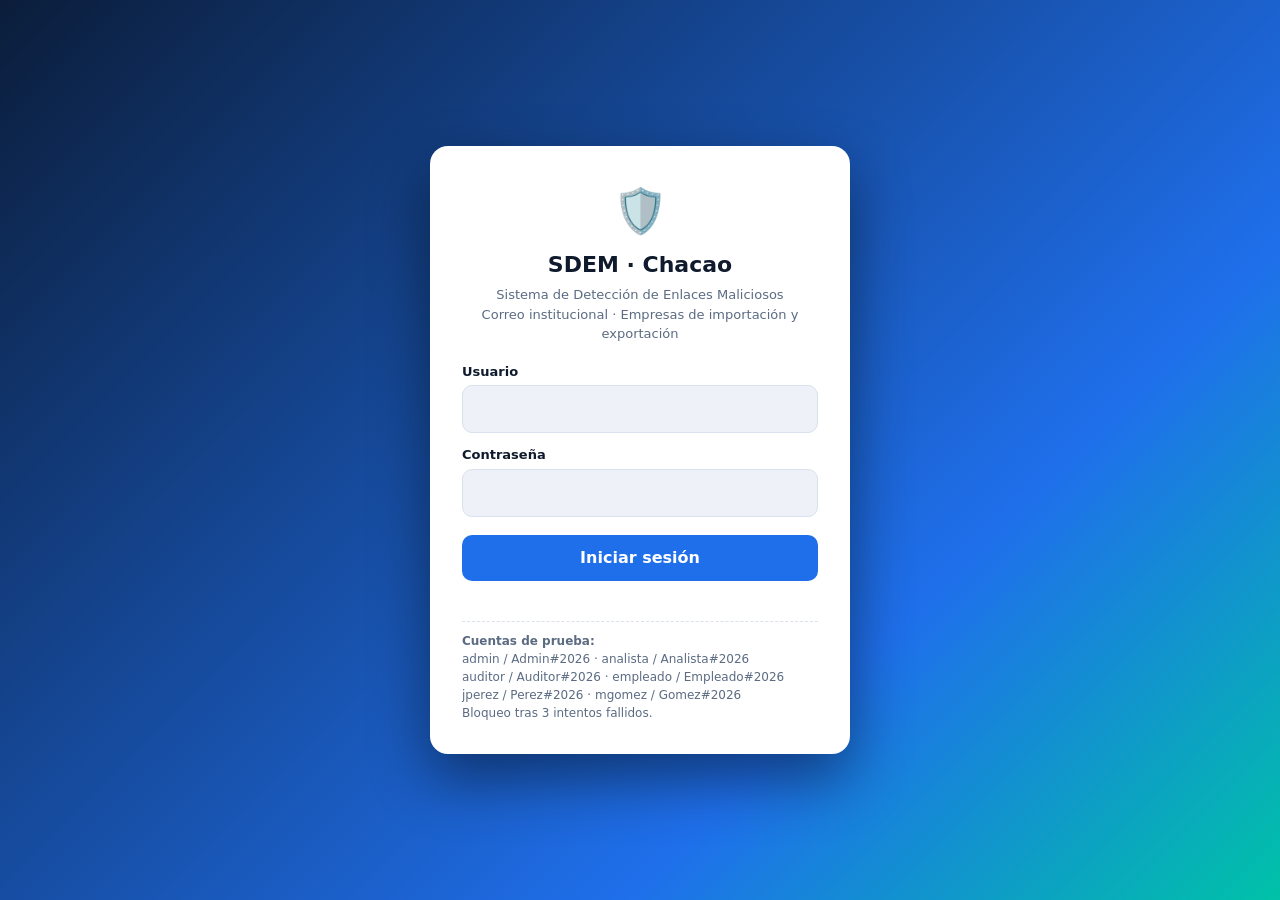
<file: index.html>
<!DOCTYPE html>
<html lang="es">
<head>
<meta charset="utf-8">
<meta name="viewport" content="width=device-width, initial-scale=1, viewport-fit=cover">
<title>SDEM Chacao | Detección de Enlaces Maliciosos</title>
<meta name="description" content="SDEM Chacao: sistema de detección de enlaces maliciosos para empresas de importación y exportación. Análisis heurístico local de URL y correos.">
<meta name="color-scheme" content="light dark">
<meta name="theme-color" content="#0b1d3a">
<link rel="icon" href="data:image/svg+xml,<svg xmlns='http://www.w3.org/2000/svg' viewBox='0 0 100 100'><text y='.9em' font-size='90'>🛡️</text></svg>">
<link rel="stylesheet" href="css/styles.css">
</head>
<body>

<section id="login">
 <div class="lbox">
  <div class="logo">🛡️</div>
  <h1>SDEM · Chacao</h1>
  <div class="sub">Sistema de Detección de Enlaces Maliciosos<br>Correo institucional · Empresas de importación y exportación</div>
  <form id="loginform" novalidate>
   <label for="u">Usuario</label><input id="u" name="username" autocomplete="username">
   <label for="p">Contraseña</label><input id="p" name="password" type="password" autocomplete="current-password">
   <button type="submit" class="full" id="bl">Iniciar sesión</button>
  </form>
  <div class="err" id="le"></div>
  <div class="demo"><b>Cuentas de prueba:</b><br>admin / Admin#2026 · analista / Analista#2026<br>auditor / Auditor#2026 · empleado / Empleado#2026<br>jperez / Perez#2026 · mgomez / Gomez#2026<br>Bloqueo tras 3 intentos fallidos.</div>
 </div>
</section>

<div id="app" class="hidden">
 <header><span class="ico">🛡️</span><b>SDEM Chacao</b><span class="sp"></span><span id="who"></span><span class="badge" id="rol"></span><button type="button" class="sec btn-ghost" id="th">🌓</button><button type="button" class="red" id="bo">Salir</button></header>
 <nav id="nav"></nav>
 <main>

  <section id="v-dash">
   <div class="grid">
    <div class="card"><div class="kpi" id="k0">0<small>Enlaces analizados</small></div></div>
    <div class="card"><div class="kpi k-ok" id="k1">0<small>Seguros</small></div></div>
    <div class="card"><div class="kpi k-wa" id="k2">0<small>Sospechosos</small></div></div>
    <div class="card"><div class="kpi k-bad" id="k3">0<small>Maliciosos</small></div></div>
   </div>
   <div class="card"><h2>Distribución de resultados</h2><div id="chart"></div></div>
   <div class="card"><h2>Últimos análisis</h2><div class="tw"><table id="tbh"></table></div></div>
  </section>

  <section id="v-scan" class="hidden">
   <div class="card"><h2>🔍 Analizador de enlace individual</h2>
    <label for="url">URL a verificar</label><input id="url" placeholder="https://ejemplo.com/ruta">
    <div class="row mt"><button type="button" id="bs">Analizar enlace</button><button type="button" class="sec" id="bx">Cargar ejemplo malicioso</button></div>
    <div id="res"></div>
   </div>
   <div class="card"><h3>Criterios heurísticos aplicados</h3><p class="note">Protocolo no seguro · IP en lugar de dominio · símbolo @ · punycode · subdominios excesivos · TLD riesgoso · acortadores · palabras de phishing · suplantación de marcas (SENIAT, DHL, Maersk, bancos) · codificación hexadecimal · puertos atípicos · longitud anómala.</p></div>
  </section>

  <section id="v-mail" class="hidden">
   <div class="card"><h2>✉️ Análisis de correo completo</h2>
    <label for="mt">Pegue el contenido del correo</label><textarea id="mt" placeholder="Pegue aquí el cuerpo del mensaje..."></textarea>
    <div class="row mt"><button type="button" id="bm">Extraer y analizar enlaces</button><button type="button" class="sec" id="bme">Cargar correo de ejemplo</button></div>
    <div id="mres"></div>
   </div>
  </section>

  <section id="v-map" class="hidden">
   <div class="card"><h2>📍 Ubicación por coordenadas · Municipio Chacao</h2>
    <div class="row"><div><label for="ms">Empresa registrada</label><select id="ms"></select></div>
     <div><label for="la">Latitud</label><input id="la" value="10.4967"></div>
     <div><label for="lo">Longitud</label><input id="lo" value="-66.8537"></div></div>
    <div class="row mt"><button type="button" id="mg">Ver en mapa</button><button type="button" class="sec" id="ma">Registrar empresa con estas coordenadas</button></div>
    <div class="err" id="me"></div>
    <iframe id="mf" title="Google Maps" loading="lazy"></iframe>
    <p class="note"><a id="ml" target="_blank" rel="noopener noreferrer">Abrir en Google Maps ↗</a></p>
   </div>
  </section>

  <section id="v-users" class="hidden">
   <div class="card"><h2>👥 Gestión de usuarios y roles</h2>
    <form id="userform" novalidate>
     <div class="row"><div><label for="nu">Usuario</label><input id="nu" name="newuser" autocomplete="off"></div><div><label for="np">Contraseña</label><input id="np" name="newpass" type="password" autocomplete="new-password"></div>
     <div><label for="nr">Rol</label><select id="nr"></select></div></div>
     <p class="note">Política: mínimo 8 caracteres, mayúscula, minúscula, número y símbolo.</p>
     <button type="submit" id="bn">Crear usuario</button>
    </form><div class="err" id="ne"></div>
    <div class="tw mt"><table id="tbu"></table></div>
   </div>
   <div class="card"><h3>Matriz de permisos</h3><div class="tw"><table>
    <tr><th>Rol</th><th>Nivel</th><th>Accesos</th></tr>
    <tr><td>Administrador</td><td>4</td><td>Todo: usuarios, bitácora, mapa, análisis, panel</td></tr>
    <tr><td>Analista de seguridad</td><td>3</td><td>Panel, análisis, correos, mapa, bitácora</td></tr>
    <tr><td>Auditor</td><td>2</td><td>Panel, mapa, bitácora (solo lectura)</td></tr>
    <tr><td>Empleado</td><td>1</td><td>Analizador de enlaces y correos</td></tr></table></div></div>
  </section>

  <section id="v-log" class="hidden">
   <div class="card"><h2>📜 Bitácora de auditoría</h2><div class="row"><button type="button" class="sec" id="bc">Exportar CSV</button></div><div class="tw mt"><table id="tbl"></table></div></div>
  </section>
 </main>
 <footer>SDEM Chacao · Proyecto de Ingeniería Informática · Evaluación final · Análisis heurístico local, sin envío de datos a terceros</footer>
</div>

<script src="js/app.js" defer></script>
</body>
</html>
</file>
<file: css/styles.css>
/* SDEM Chacao — Detección de Enlaces Maliciosos
   Hoja de estilos principal (extraída del antiguo archivo único). */

:root{--bg:#eef2f8;--card:#fff;--tx:#0f1b2d;--mu:#5b6b82;--pri:#1f6feb;--pri2:#0a3d91;--bd:#d9e1ee;--ok:#12a150;--wa:#e69b00;--bad:#d92d3f;--hd:#0b1d3a;box-sizing:border-box;padding-top:env(safe-area-inset-top,0px);padding-bottom:env(safe-area-inset-bottom,0px)}
@media (prefers-color-scheme:dark){:root:not([data-theme="light"]){--bg:#0a1220;--card:#121e33;--tx:#e8eefb;--mu:#93a3bf;--bd:#233352;--hd:#060d19}}
:root[data-theme="dark"]{--bg:#0a1220;--card:#121e33;--tx:#e8eefb;--mu:#93a3bf;--bd:#233352;--hd:#060d19}
html{scroll-padding-top:env(safe-area-inset-top,0px)}
*{box-sizing:border-box}
body{margin:0;background:var(--bg);color:var(--tx);font-family:"Segoe UI",system-ui,Roboto,Arial,sans-serif;line-height:1.5}
.hidden{display:none!important}
#login{min-height:100vh;display:grid;place-items:center;padding:20px;background:linear-gradient(135deg,#0b1d3a,#1f6feb 70%,#00c2a8)}
.lbox{background:var(--card);border-radius:18px;padding:32px;width:100%;max-width:420px;box-shadow:0 25px 60px #0007}
.logo{font-size:44px;text-align:center}
h1{font-size:22px;margin:4px 0;text-align:center}
.sub{color:var(--mu);text-align:center;font-size:13px;margin-bottom:18px}
label{display:block;font-size:13px;font-weight:600;margin:12px 0 4px}
input,select,textarea{width:100%;padding:11px 12px;border:1px solid var(--bd);border-radius:10px;background:var(--bg);color:var(--tx);font:inherit}
textarea{min-height:130px;resize:vertical}
button{cursor:pointer;border:0;border-radius:10px;padding:11px 18px;background:var(--pri);color:#fff;font-weight:600;font:inherit;font-weight:600}
button:hover{background:var(--pri2)}
button.sec{background:transparent;color:var(--pri);border:1px solid var(--pri)}
button.red{background:var(--bad)}
.full{width:100%;margin-top:18px}
.err{color:var(--bad);font-size:13px;min-height:18px;margin-top:8px;text-align:center}
.demo{font-size:12px;color:var(--mu);margin-top:14px;border-top:1px dashed var(--bd);padding-top:10px}
header{background:var(--hd);color:#fff;display:flex;gap:12px;align-items:center;padding:12px 20px;flex-wrap:wrap;position:sticky;top:0;z-index:5}
header b{font-size:17px}
header .sp{flex:1}
.badge{padding:3px 10px;border-radius:99px;font-size:12px;font-weight:700;background:#00c2a822;color:#4ff0d6;border:1px solid #00c2a8}
nav{display:flex;gap:6px;padding:10px 20px;overflow-x:auto;background:var(--card);border-bottom:1px solid var(--bd)}
nav button{background:transparent;color:var(--tx);border-radius:8px;white-space:nowrap}
nav button.on{background:var(--pri);color:#fff}
main{max-width:1150px;margin:0 auto;padding:20px}
.grid{display:grid;gap:16px;grid-template-columns:repeat(auto-fit,minmax(230px,1fr))}
.card{background:var(--card);border:1px solid var(--bd);border-radius:14px;padding:18px;margin-bottom:16px}
.card h2,.card h3{margin:0 0 10px;font-size:17px}
.kpi{font-size:34px;font-weight:800}
.kpi small{display:block;font-size:12px;font-weight:600;color:var(--mu)}
.bar{height:22px;border-radius:6px;margin:6px 0;color:#fff;font-size:12px;padding:2px 8px;min-width:30px;transition:width .5s}
.row{display:flex;gap:10px;flex-wrap:wrap}.row>*{flex:1;min-width:140px}
.tw{overflow-x:auto}
table{width:100%;border-collapse:collapse;font-size:13px}
th,td{text-align:left;padding:8px;border-bottom:1px solid var(--bd);vertical-align:top;word-break:break-word}
th{color:var(--mu);font-size:12px;text-transform:uppercase}
.tag{padding:2px 9px;border-radius:99px;color:#fff;font-size:12px;font-weight:700;white-space:nowrap}
.t-ok{background:var(--ok)}.t-wa{background:var(--wa)}.t-bad{background:var(--bad)}
.meter{height:14px;border-radius:99px;background:var(--bd);overflow:hidden;margin:10px 0}
.meter i{display:block;height:100%;transition:width .5s}
ul.fl{padding-left:20px;margin:6px 0}
iframe{width:100%;height:380px;border:0;border-radius:12px}
.note{font-size:12px;color:var(--mu)}
footer{text-align:center;color:var(--mu);font-size:12px;padding:24px}

/* Utilidades */
.ico{font-size:22px}
.btn-ghost{color:#fff;border-color:#fff}
.k-ok{color:var(--ok)}
.k-wa{color:var(--wa)}
.k-bad{color:var(--bad)}
.mt{margin-top:12px}
</file>
